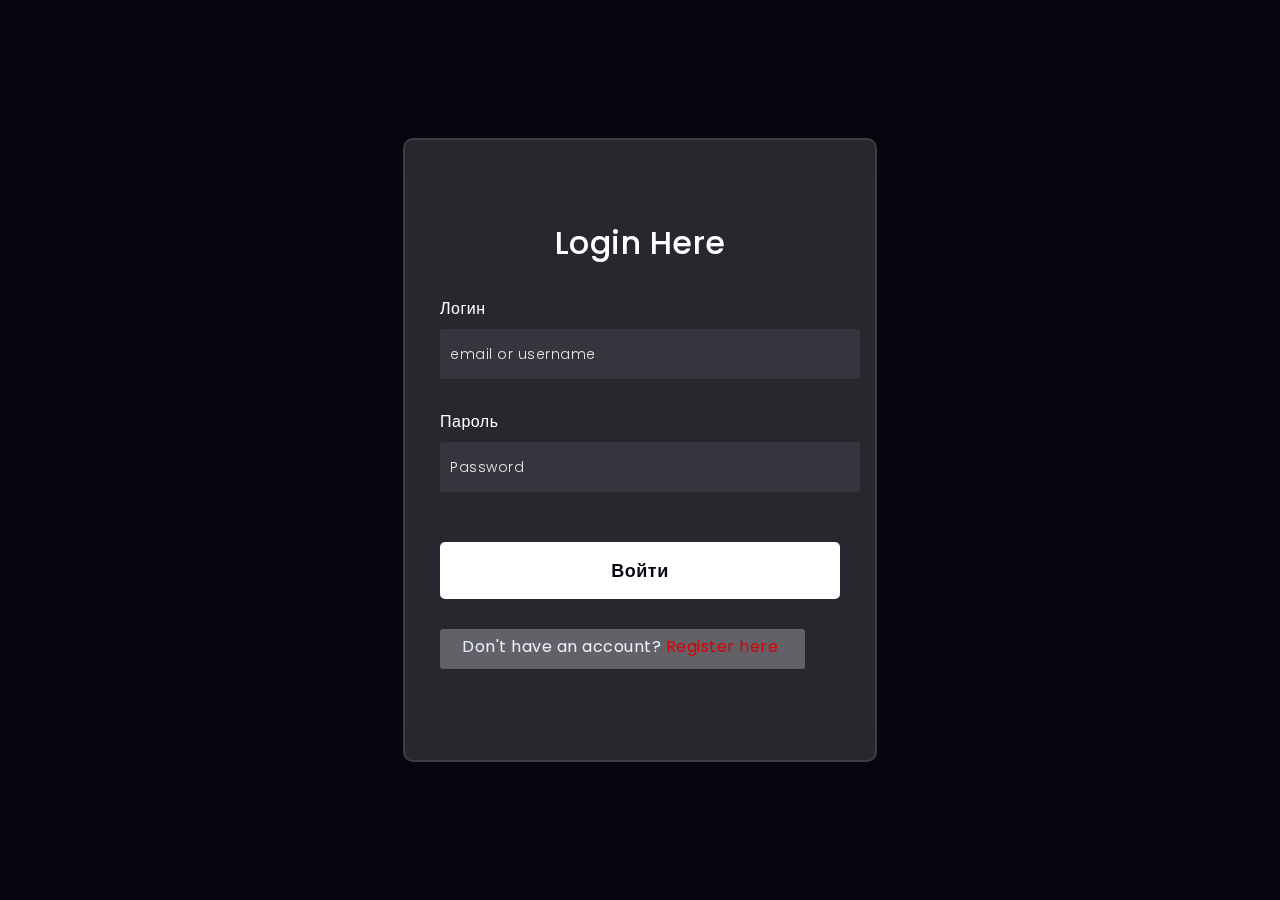
<file: index.html>
<!DOCTYPE html>
<html lang="en">
<head>
    <title>Login</title>
 
    <link rel="preconnect" href="https://fonts.gstatic.com">
    <link rel="stylesheet" href="https://cdnjs.cloudflare.com/ajax/libs/font-awesome/5.15.4/css/all.min.css">
    <link href="https://fonts.googleapis.com/css2?family=Poppins:wght@300;500;600&display=swap" rel="stylesheet">
    <link rel="stylesheet" href="style.css">
</head>
<body>
    <form>
        <h3>Login Here</h3>

        <label for="username">Логин</label>
        <input type="text" placeholder="email or username" id="username">

        <label for="password">Пароль</label>
        <input type="password" placeholder="Password" id="password">

        <button>Войти</button>
        
        <div class="social">
          <div class="go"><i class="fab fa-register"></i>Don't have an account?<span><a href="register.html"> Register here</a></span></div>
        </div>
    </form>
</body>
</html>
</file>
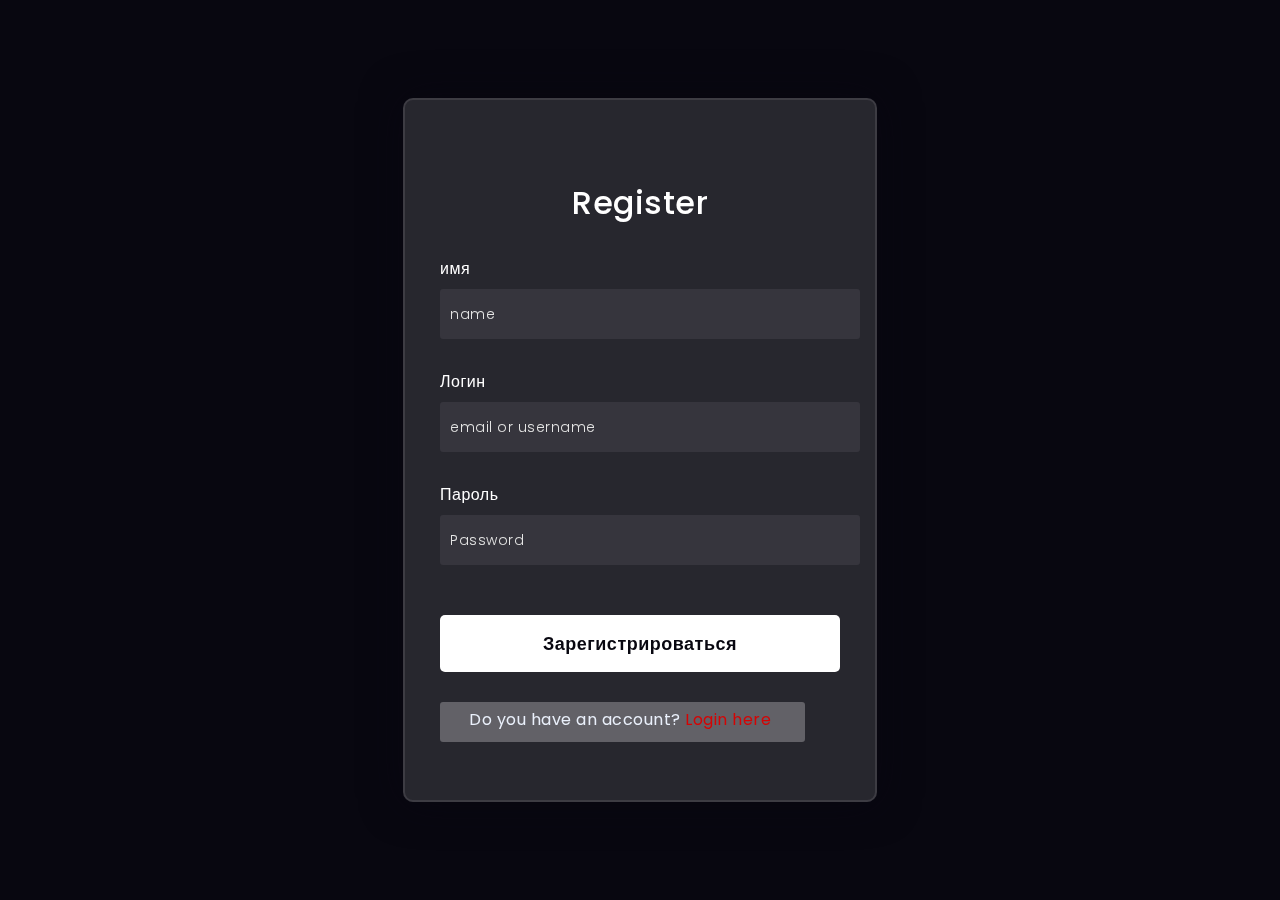
<file: register.html>
<!DOCTYPE html>
<html lang="en">
<head>
    <title>Register</title>
 
    <link rel="preconnect" href="https://fonts.gstatic.com">
    <link rel="stylesheet" href="https://cdnjs.cloudflare.com/ajax/libs/font-awesome/5.15.4/css/all.min.css">
    <link href="https://fonts.googleapis.com/css2?family=Poppins:wght@300;500;600&display=swap" rel="stylesheet">
    <link rel="stylesheet" href="register.css">
</head>
<body>
    <form>
        <h3>Register</h3>

        <label for="name">имя</label>
        <input type="text" placeholder="name" id="name">


        <label for="username">Логин</label>
        <input type="text" placeholder="email or username" id="username">

        <label for="password">Пароль</label>
        <input type="password" placeholder="Password" id="password">

        <button>Зарегистрироваться</button>
        
        <div class="social">
          <div class="go"><i class="fab fa-register"></i>Do you have an account?<span><a href="index.html"> Login here</a></span></div>
        </div>
    </form>
</body>
</html>
</file>
<file: style.css>
body{
  background: #080710;
}
form{
  height: 520px;
  width: 400px;
  background-color: rgba(255,255,255,0.13);
  position: absolute;
  transform: translate(-50%,-50%);
  top: 50%;
  left: 50%;
  border-radius: 10px;
  backdrop-filter: blur(10px);
  border: 2px solid rgba(255,255,255,0.1);
  box-shadow: 0 0 40px rgba(8,7,16,0.6);
  padding: 50px 35px;
}
form *{
  font-family: 'Poppins',sans-serif;
  color: #ffffff;
  letter-spacing: 0.5px;
  outline: none;
  border: none;
}
form h3{
  font-size: 32px;
  font-weight: 500;
  line-height: 42px;
  text-align: center;
}

label{
  display: block;
  margin-top: 30px;
  font-size: 16px;
  font-weight: 500;
}
input{
  display: block;
  height: 50px;
  width: 100%;
  background-color: rgba(255,255,255,0.07);
  border-radius: 3px;
  padding: 0 10px;
  margin-top: 8px;
  font-size: 14px;
  font-weight: 300;
}
::placeholder{
  color: #e5e5e5;
}
button{
  margin-top: 50px;
  width: 100%;
  background-color: #ffffff;
  color: #080710;
  padding: 15px 0;
  font-size: 18px;
  font-weight: 600;
  border-radius: 5px;
  cursor: pointer;
}
button:hover{
  background-image: linear-gradient(to right top, #d16ba5, #c777b9, #ba83ca, #aa8fd8, #9a9ae1, #8aa7ec, #79b3f4, #69bff8, #52cffe, #41dfff, #46eefa, #5ffbf1);
  color: wheat;
}

.social{
margin-top: 30px;
display: flex;
}
.social div{
background: red;
width: 150px;
border-radius: 3px;
padding: 5px 10px 10px 5px;
background-color: rgba(255,255,255,0.27);
color: #eaf0fb;
text-align: center;
}

.social .go{
  text-align: center;
  width: 350px;
}
.social .go span a{
  color: #db0000f5;
  text-decoration: none;
}
</file>
<file: register.css>
body{
    background: #080710;
  }
  form{
    height: 600px;
    width: 400px;
    background-color: rgba(255,255,255,0.13);
    position: absolute;
    transform: translate(-50%,-50%);
    top: 50%;
    left: 50%;
    border-radius: 10px;
    backdrop-filter: blur(10px);
    border: 2px solid rgba(255,255,255,0.1);
    box-shadow: 0 0 40px rgba(8,7,16,0.6);
    padding: 50px 35px;
  }
  form *{
    font-family: 'Poppins',sans-serif;
    color: #ffffff;
    letter-spacing: 0.5px;
    outline: none;
    border: none;
  }
  form h3{
    font-size: 32px;
    font-weight: 500;
    line-height: 42px;
    text-align: center;
  }
  
  label{
    display: block;
    margin-top: 30px;
    font-size: 16px;
    font-weight: 500;
  }
  input{
    display: block;
    height: 50px;
    width: 100%;
    background-color: rgba(255,255,255,0.07);
    border-radius: 3px;
    padding: 0 10px;
    margin-top: 8px;
    font-size: 14px;
    font-weight: 300;
  }
  ::placeholder{
    color: #e5e5e5;
  }
  button{
    margin-top: 50px;
    width: 100%;
    background-color: #ffffff;
    color: #080710;
    padding: 15px 0;
    font-size: 18px;
    font-weight: 600;
    border-radius: 5px;
    cursor: pointer;
  }
  button:hover{
    background-image: linear-gradient(to right top, #d16ba5, #c777b9, #ba83ca, #aa8fd8, #9a9ae1, #8aa7ec, #79b3f4, #69bff8, #52cffe, #41dfff, #46eefa, #5ffbf1);
    color: wheat;
  }
  
  .social{
  margin-top: 30px;
  display: flex;
  }
  .social div{
  background: red;
  width: 150px;
  border-radius: 3px;
  padding: 5px 10px 10px 5px;
  background-color: rgba(255,255,255,0.27);
  color: #eaf0fb;
  text-align: center;
  }
  
  .social .go{
    text-align: center;
    width: 350px;
  }
  .social .go span a{
    color: #db0000f5;
    text-decoration: none;
  }
</file>
